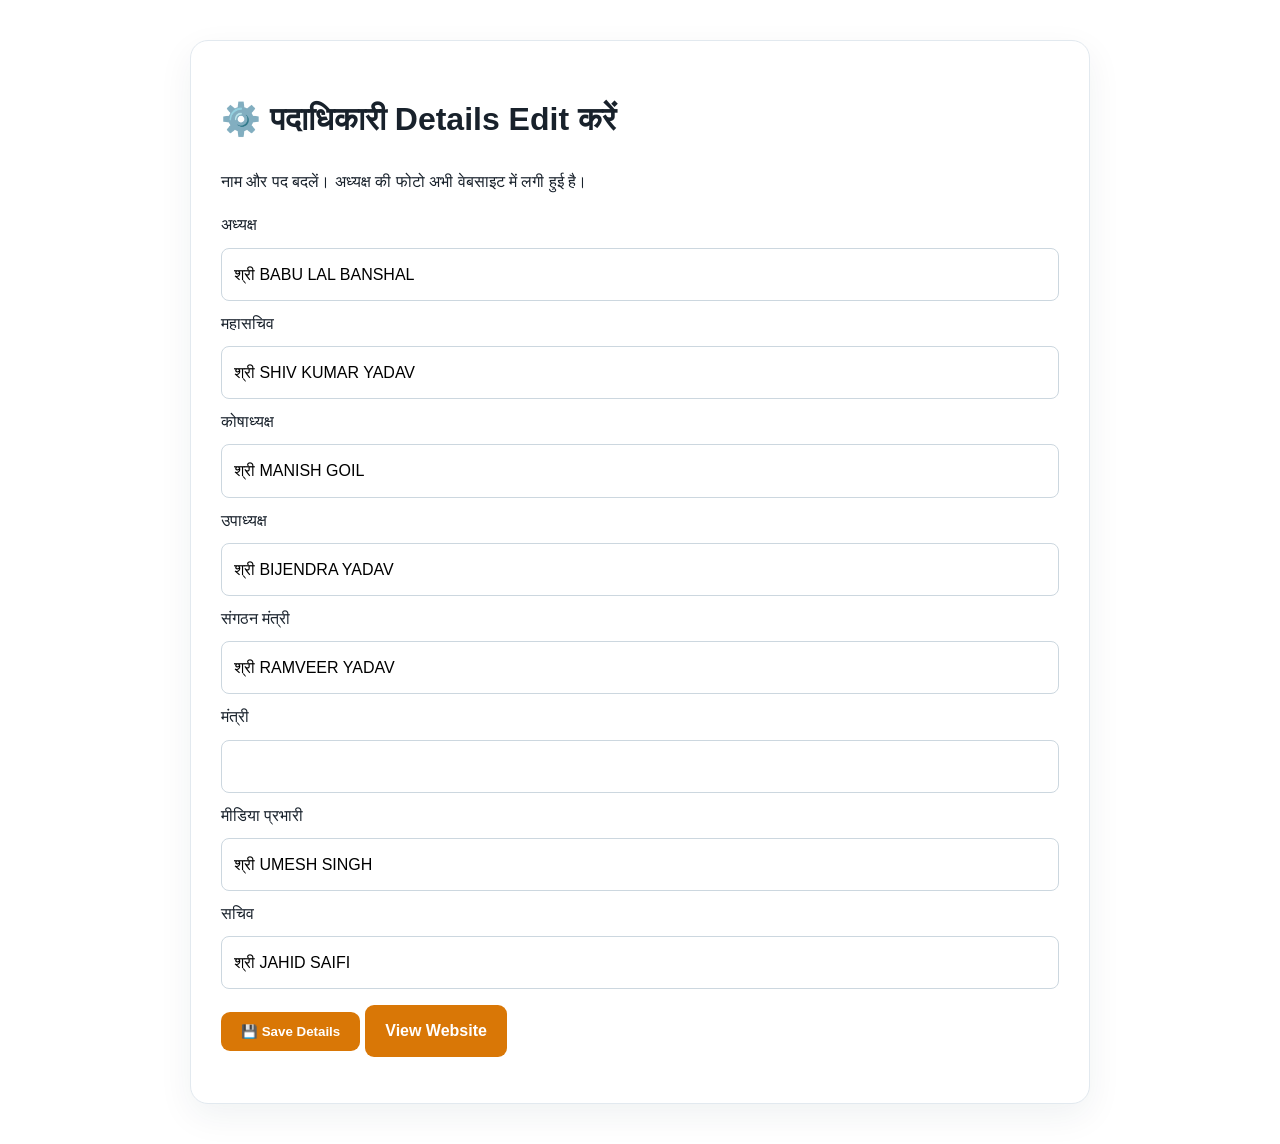
<file: edit.html>
<!doctype html><html lang="hi"><head><meta charset="utf-8"><meta name="viewport" content="width=device-width,initial-scale=1"><title>पदाधिकारी Edit</title><link rel="stylesheet" href="style.css"></head><body><div class="wrap" style="max-width:900px;padding:40px 0"><div class="card"><h1>⚙️ पदाधिकारी Details Edit करें</h1><p>नाम और पद बदलें। अध्यक्ष की फोटो अभी वेबसाइट में लगी हुई है।</p><form><div id="fields"></div><button class="btn" type="button" onclick="save()">💾 Save Details</button><a class="btn" href="index.html">View Website</a></form><p id="msg"></p></div></div><script>
const people=[['p1','अध्यक्ष','श्री BABU LAL BANSHAL'],['p2','महासचिव','श्री SHIV KUMAR YADAV'],['p3','कोषाध्यक्ष','श्री MANISH GOIL'],['p4','उपाध्यक्ष','श्री BIJENDRA YADAV'],['p5','संगठन मंत्री','श्री RAMVEER YADAV'],['p6','मंत्री',''],['p7','मीडिया प्रभारी','श्री UMESH SINGH'],['p8','सचिव','श्री JAHID SAIFI']];
const saved=JSON.parse(localStorage.getItem('people')||'null')||people;
fields.innerHTML=saved.map(x=>'<label>'+x[1]+'<input id="'+x[0]+'" value="'+x[2].replaceAll('"','&quot;')+'"></label>').join('');
function save(){const data=saved.map(x=>[x[0],x[1],document.getElementById(x[0]).value]);localStorage.setItem('people',JSON.stringify(data));msg.textContent='✅ जानकारी सेव हो गई।'}
</script></body></html>
</file>
<file: style.css>
*{box-sizing:border-box}html{scroll-behavior:smooth}body{margin:0;font-family:Arial,'Noto Sans Devanagari',sans-serif;color:#18212b;line-height:1.7}.wrap{width:min(1100px,92%);margin:auto}header{position:sticky;top:0;background:#fff;border-bottom:1px solid #ddd;z-index:5}.nav{height:72px;display:flex;align-items:center;justify-content:space-between}.logo{font-weight:900;font-size:1.3rem;color:#102a43;text-decoration:none}.logo small{display:block;font-size:.65rem;color:#d97706}nav{display:flex;gap:20px}nav a{color:#22313f;text-decoration:none;font-weight:bold}button{display:none}.hero{padding:85px 0;background:linear-gradient(135deg,#fff8eb,#eef7ff)}.grid{display:grid;grid-template-columns:1.3fr .9fr;gap:55px;align-items:center}.pill{background:#fff0d5;color:#c76b00;padding:7px 14px;border-radius:30px;font-weight:bold}.hero h1{font-size:clamp(2.5rem,6vw,4.5rem);line-height:1.1;color:#102a43}.hero em{color:#d97706;font-style:normal}.hero p{font-size:1.15rem;color:#52606d}.btn{display:inline-block;background:#d97706;color:#fff;border:0;border-radius:9px;padding:12px 20px;font-weight:bold;text-decoration:none;cursor:pointer;margin:7px 5px 0 0}.card{background:#fff;border:1px solid #e2e9ef;border-radius:18px;padding:30px;box-shadow:0 12px 35px #102a4310}.icon{font-size:4rem}.section{padding:75px 0}.light{background:#f5f8fa}h2{color:#102a43;font-size:2.2rem;line-height:1.25}.stats,.cards{display:grid;grid-template-columns:1fr 1fr;gap:15px}.stats div{padding:25px;background:#fff;border-radius:14px;border:1px solid #e2e9ef}.stats b{color:#d97706}.cards{grid-template-columns:repeat(3,1fr);margin-top:25px}.avatar{height:100px;width:100px;margin:auto;border-radius:50%;background:#edf2f5;display:grid;place-items:center;font-size:2.5rem}.gallery{display:grid;grid-template-columns:repeat(4,1fr);gap:15px}.gallery div{height:170px;background:#e5ebef;border-radius:14px;display:grid;place-items:center;color:#657584}.gallery img{width:100%;height:100%;object-fit:cover;border-radius:14px}input{display:block;width:100%;padding:12px;margin:9px 0;border:1px solid #ccd7df;border-radius:8px;font:inherit}iframe{width:100%;height:330px;border:0;border-radius:15px}footer{background:#0d2235;color:white;padding:28px 0}.edit{position:fixed;right:18px;bottom:18px;background:#102a43;color:white;padding:12px 18px;border-radius:30px;text-decoration:none;font-weight:bold}@media(max-width:750px){nav{display:none}nav.show{display:flex;position:absolute;top:72px;left:0;right:0;background:#fff;padding:18px;flex-direction:column}button{display:block;border:0;background:none;font-size:1.6rem}.grid,.cards{grid-template-columns:1fr}.stats{grid-template-columns:1fr}.gallery{grid-template-columns:1fr 1fr}}
.team .person{text-align:center}.photo{width:150px;height:170px;object-fit:cover;border-radius:14px}.person h3{margin-bottom:2px}.person p{margin-top:0;color:#c76b00;font-weight:bold}
</file>
